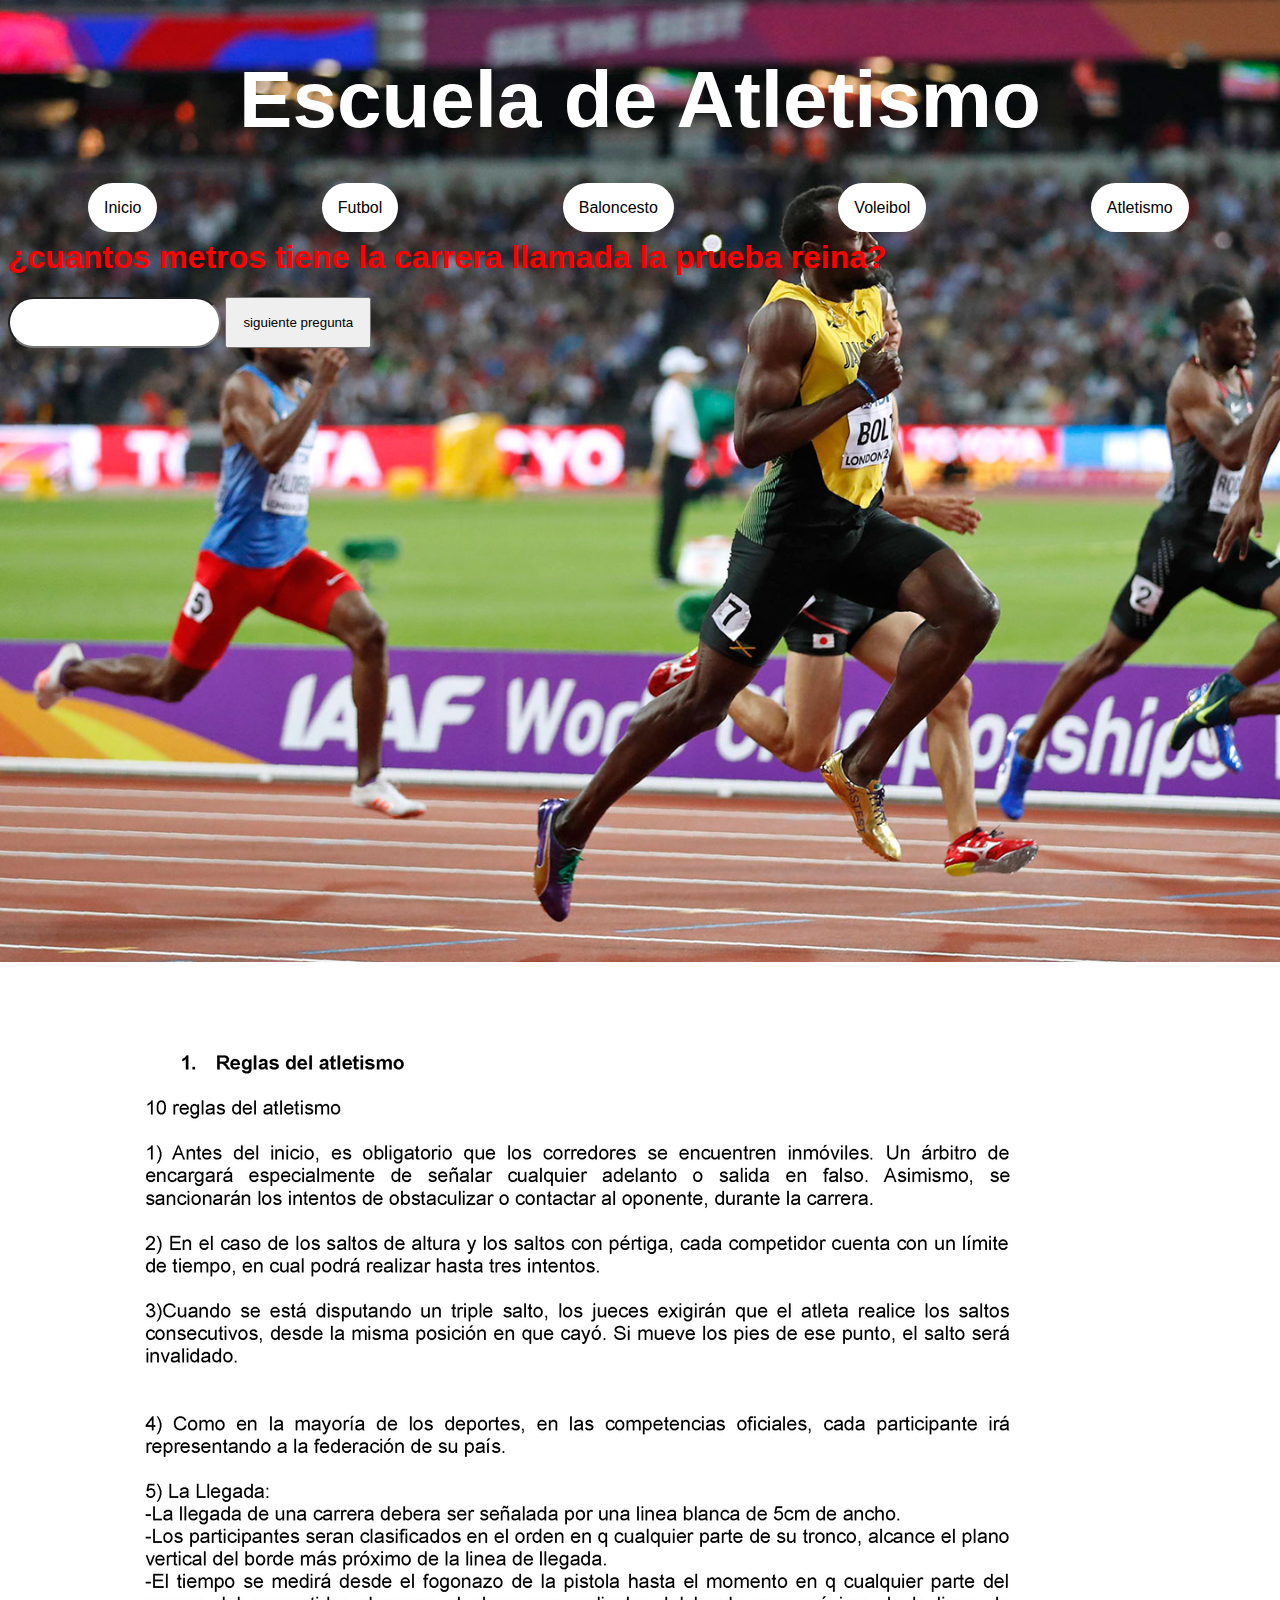
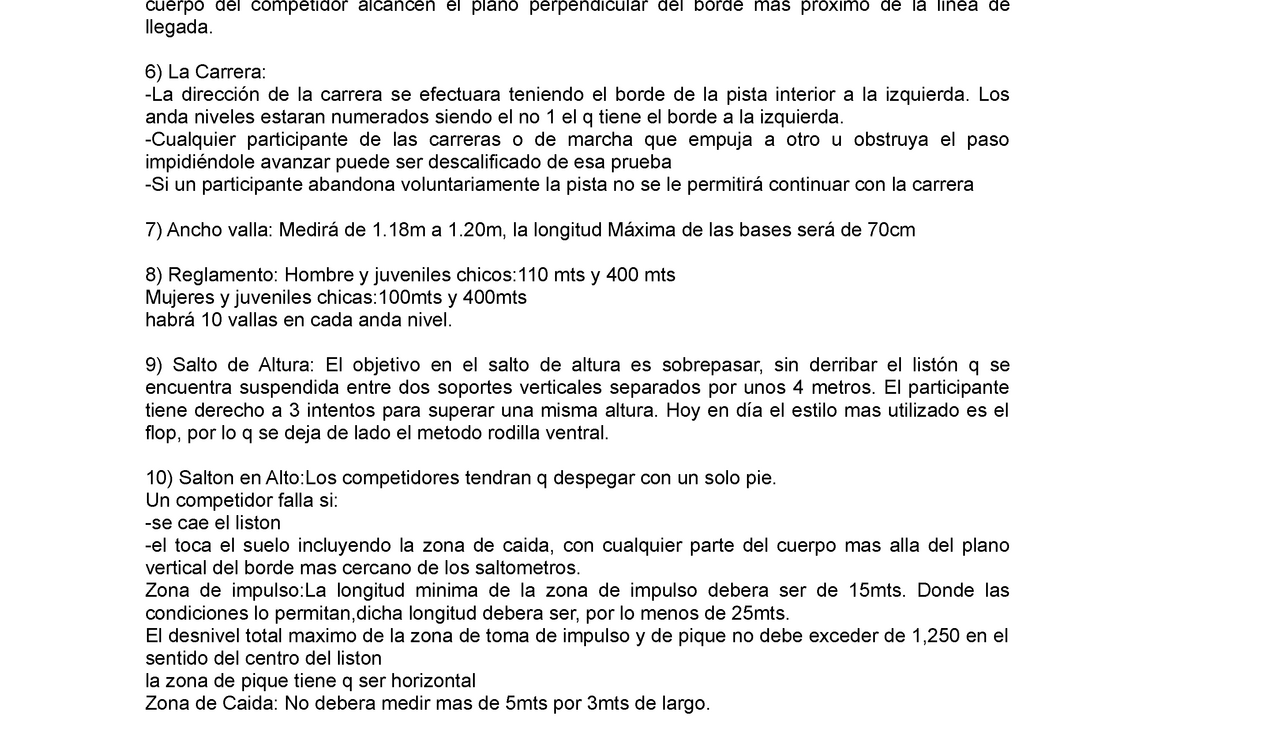
<file: atletismo.html>
<!DOCTYPE html>
<html lang="es">
<head>
    <meta charset="UTF-8">
    <meta http-equiv="X-UA-Compatible" content="IE=edge">
    <meta name="viewport" content="width=device-width, initial-scale=1.0">
    <link rel="stylesheet"href="style.css">
    <title>educacion fisica</title>
</head>
<body class="fondo-atletismo">
    <h1 class="titulo-atletismo">Escuela de Atletismo</h1>
    <nav class="menu-atletismo">
        <a href="index.html">Inicio</a>
        <a href="futbol.html">Futbol</a>
        <a href="baloncesto.html">Baloncesto</a>
        <a href="voleibol.html">Voleibol</a>
        <a href="atletismo.html">Atletismo</a>
    </nav>
    </div>
    <iframe class="video-atletismo" width="700" height="400" src="https://www.youtube.com/embed/-hryH9hVLZU" title="YouTube video player" frameborder="0" allow="accelerometer; autoplay; clipboard-write; encrypted-media; gyroscope; picture-in-picture; web-share" allowfullscreen></iframe>
    <img class="reglas-atletismo" src="imagenes/reatletismo.png">

     
    <h1 id="preg"></h1>
    <input type="text" id="dato">
    <button id="boton">siguiente pregunta</button>
    <p id="resolucion"></p>

    <script>

        var preguntas = [
            ['¿cuantos carriles tiene una pista de atletismo?', '8'],
            ['¿cual es el atleta mas rapido en toda la historia del atletismo en 100 y 200 mtrs?', 'usain bolt'],
            ['¿cuantos metros tiene la carrera llamada la prueba reina?', '100'],
            ['¿donde fueron las primeras olimpiadas?', 'atenas'],
            ['¿donde nacio el velocista usain bolt?', 'jamaica'],
        ],
        pregunta, respuesta,
        formuladas = 0,
        acertadas = 0,
        i;

        hazpregunta();



        document.getElementById('boton').addEventListener('click', function(){
            var entrada = document.getElementById('dato').value;
        
        if(entrada == respuesta){
            acertadas++;
        }

        if(formuladas < 5){
            hazpregunta();
        }

        else{
            muestraresultado();
        }
        });

        function hazpregunta(){
            var e;
            e = preguntas.splice( numaleat(0, preguntas.length-1), 1 );
            pregunta = e[0][0];
            respuesta = e[0][1];

            document.getElementById('preg').innerHTML = pregunta;
            document.getElementById('dato').value = '';
            formuladas++;

        }


        function muestraresultado(){
            var resultado;

            switch(acertadas){
                case 0:
                resultado = 'no has acertado una sola pregunta, toca estudiar :-/';
                break;
                case 1:
                resultado ='bueno, al menos has acertado una pregunta :-)';
                break;
                case 2:
                resultado =' solo dos preguntas acertadas de 5. toca mejorar.';
                break;
                case 3: 
                resultado ='no esta mal, 3/5 acertadas.';
                break;
                case 4:
                resultado ='muy bien, has acertado 4 preguntas :-)';
                break;
                case 5:
                resultado = '¡EXCELENTE, has acertado todas las preguntas!';
                break;

                }
            

            document.getElementById('resolucion').innerHTML = resultado;
        }


        function numaleat(min, max){
            return Math.floor( Math.random() * (max - min + 1)) + min;
        }
        
        </script>
        






    </body>
</file>
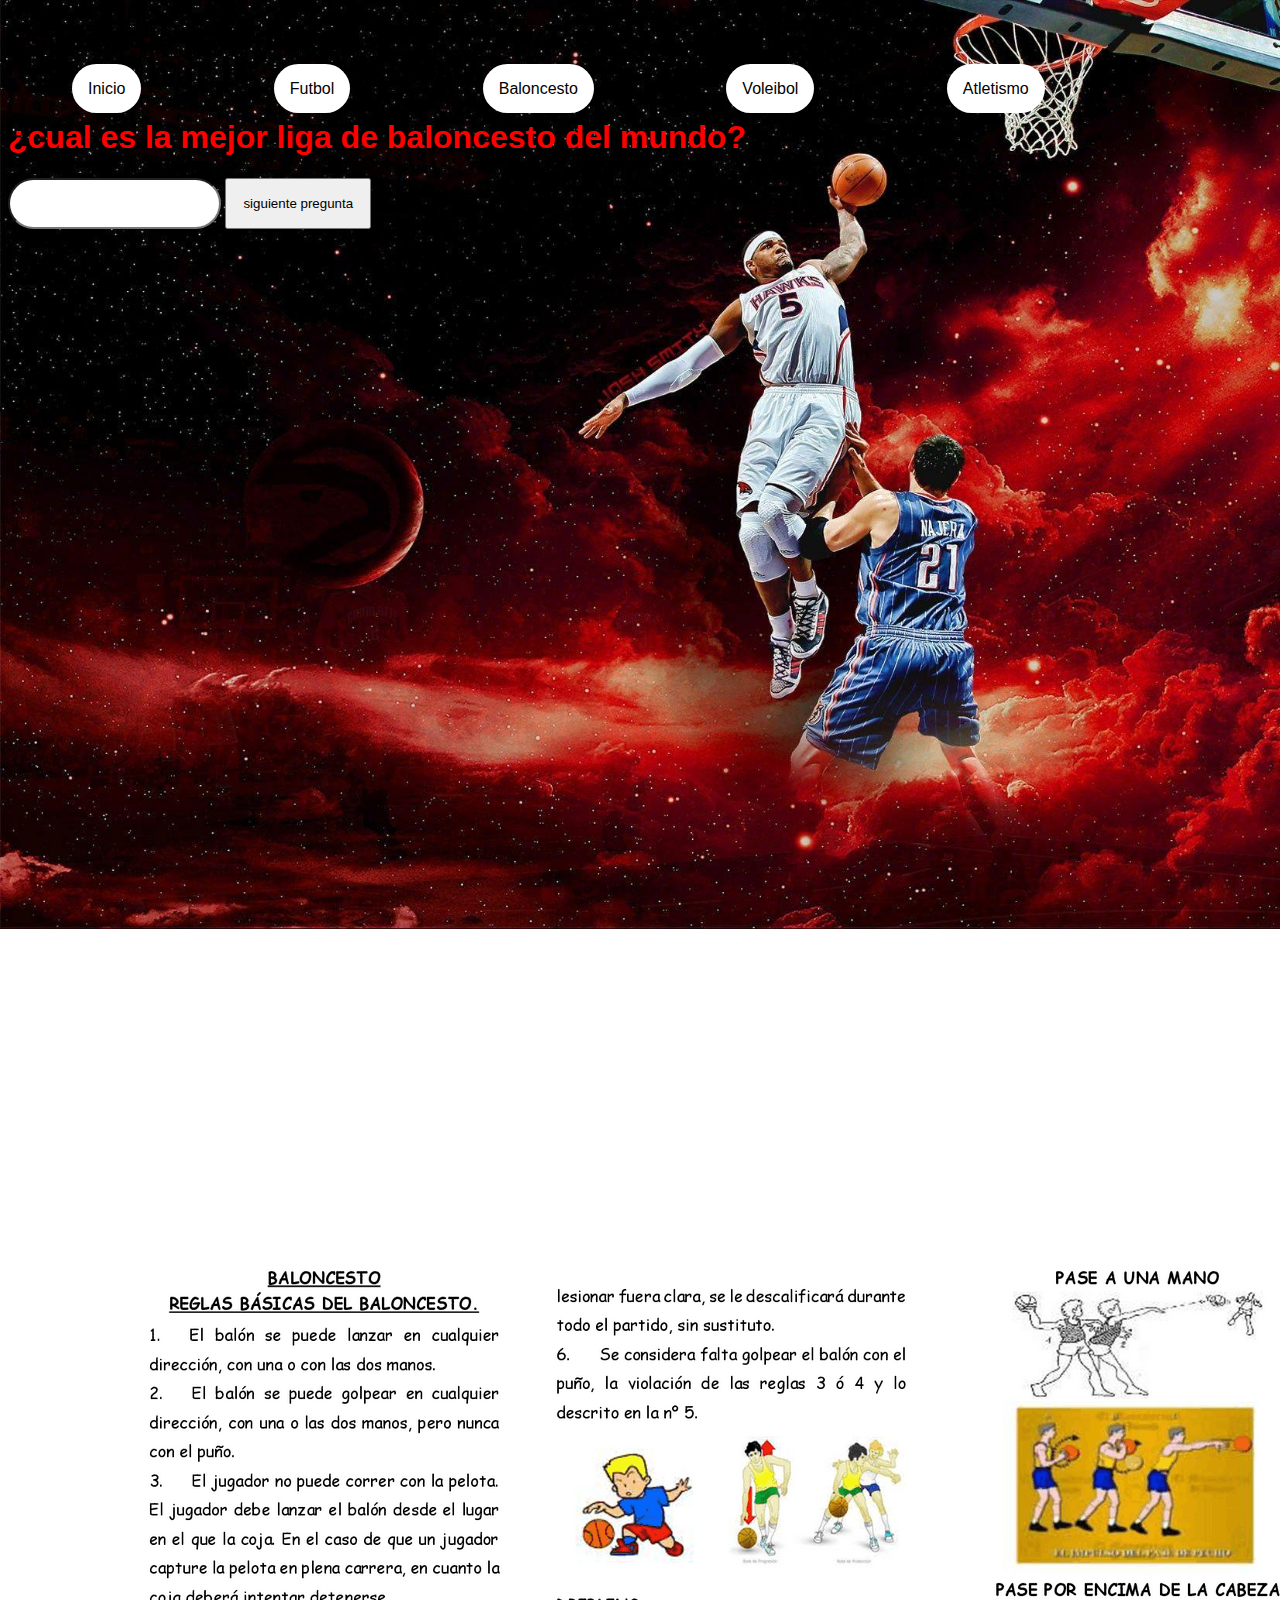
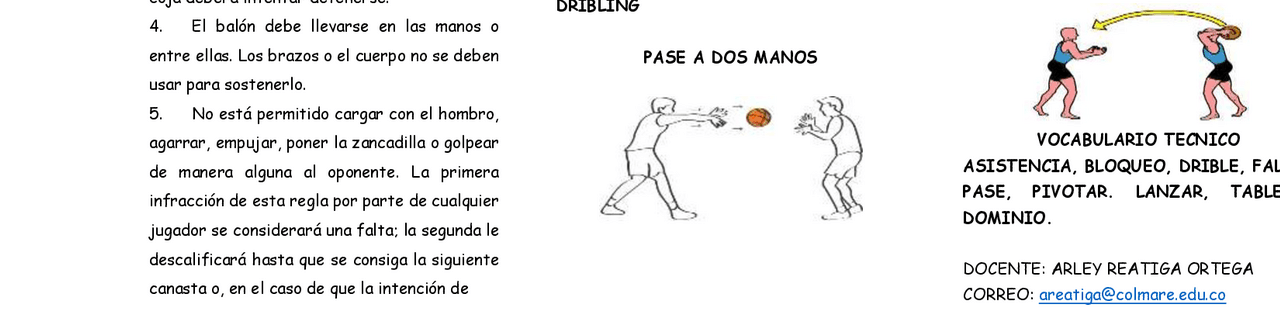
<file: baloncesto.html>
<!DOCTYPE html>
<html lang="es">
<head>
    <meta charset="UTF-8">
    <meta http-equiv="X-UA-Compatible" content="IE=edge">
    <meta name="viewport" content="width=device-width, initial-scale=1.0">
    <link rel="stylesheet"href="style.css">
    <title>educacion fisica</title>
</head>
<body class="fondo-baloncesto">
    <div id="primera seccion">
    <div id="barra navegacion">
    <h1>Escuela de Baloncesto</h1>
    
    
    <nav class="menu-baloncesto">
        <a href="index.html">Inicio</a>
        <a href="futbol.html">Futbol</a>
        <a href="baloncesto.html">Baloncesto</a>
        <a href="voleibol.html">Voleibol</a>
        <a href="atletismo.html">Atletismo</a>
    </nav>
    </div>
    </div>
    <iframe class="video-baloncesto" width="600" height="300" src="https://www.youtube.com/embed/Fp_8Na4oF2Y" title="YouTube video player" frameborder="0" allow="accelerometer; autoplay; clipboard-write; encrypted-media; gyroscope; picture-in-picture; web-share" allowfullscreen></iframe>
    <img class="reglas-baloncesto" src="imagenes/rebaloncesto.png">

     
    <h1 id="preg"></h1>
    <input type="text" id="dato">
    <button id="boton">siguiente pregunta</button>
    <p id="resolucion"></p>

    <script>

        var preguntas = [
            ['¿cual es la mejor liga de baloncesto del mundo?', 'nba'],
            ['¿cuantos jugadores juegan un partido de balonces?', '10'],
            ['¿cuantos cambios se pueden hacer en un partido de baloncesto?', 'ilimitado'],
            ['¿cuantos tiempos o periodos tiene un partido de balonces?', '4'],
            ['¿en que equipo y ciudad fue mas campeon michael jordan?', 'bulls de chicago'],
        ],
        pregunta, respuesta,
        formuladas = 0,
        acertadas = 0,
        i;

        hazpregunta();



        document.getElementById('boton').addEventListener('click', function(){
            var entrada = document.getElementById('dato').value;
        
        if(entrada == respuesta){
            acertadas++;
        }

        if(formuladas < 5){
            hazpregunta();
        }

        else{
            muestraresultado();
        }
        });

        function hazpregunta(){
            var e;
            e = preguntas.splice( numaleat(0, preguntas.length-1), 1 );
            pregunta = e[0][0];
            respuesta = e[0][1];

            document.getElementById('preg').innerHTML = pregunta;
            document.getElementById('dato').value = '';
            formuladas++;

        }


        function muestraresultado(){
            var resultado;

            switch(acertadas){
                case 0:
                resultado = 'no has acertado una sola pregunta, toca estudiar :-/';
                break;
                case 1:
                resultado ='bueno, al menos has acertado una pregunta :-)';
                break;
                case 2:
                resultado =' solo dos preguntas acertadas de 5. toca mejorar.';
                break;
                case 3: 
                resultado ='no esta mal, 3/5 acertadas.';
                break;
                case 4:
                resultado ='muy bien, has acertado 4 preguntas :-)';
                break;
                case 5:
                resultado = '¡EXCELENTE, has acertado todas las preguntas!';
                break;

                }
            

            document.getElementById('resolucion').innerHTML = resultado;
        }


        function numaleat(min, max){
            return Math.floor( Math.random() * (max - min + 1)) + min;
        }
        
        </script>
</file>
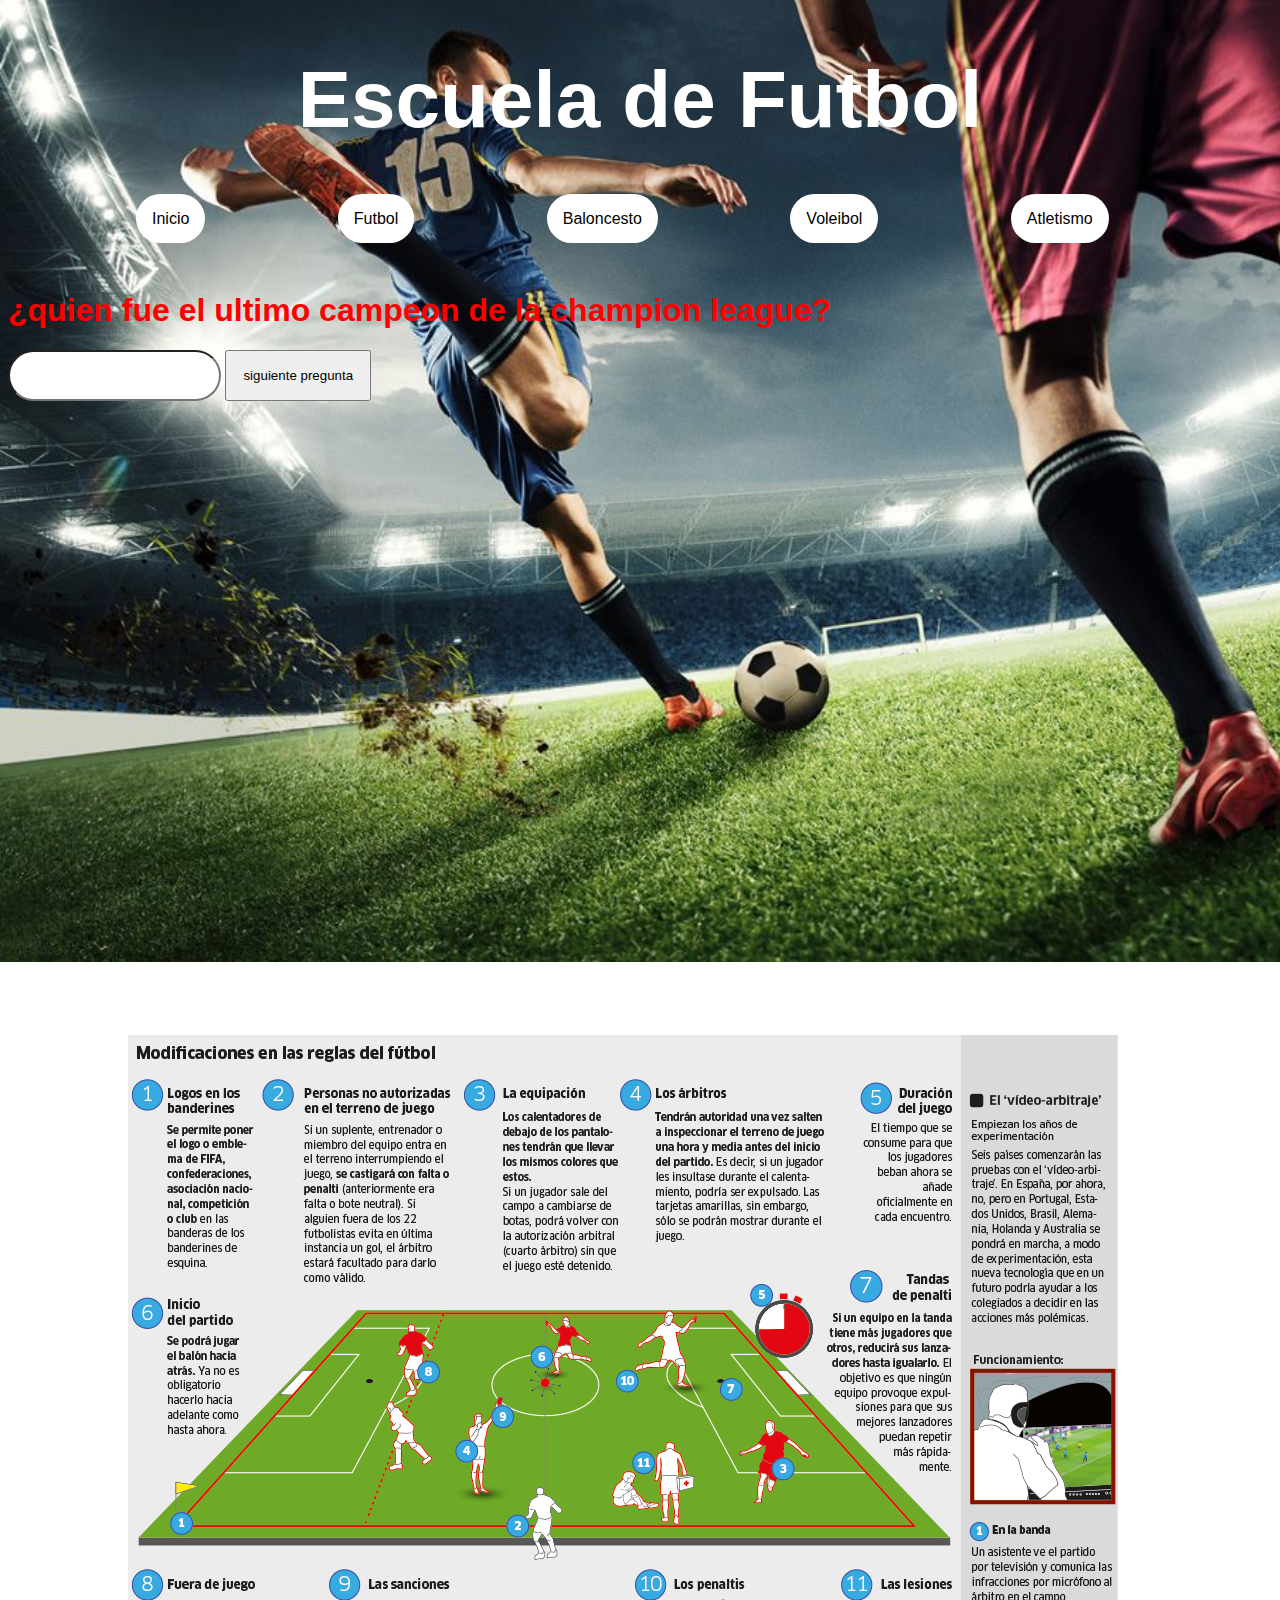
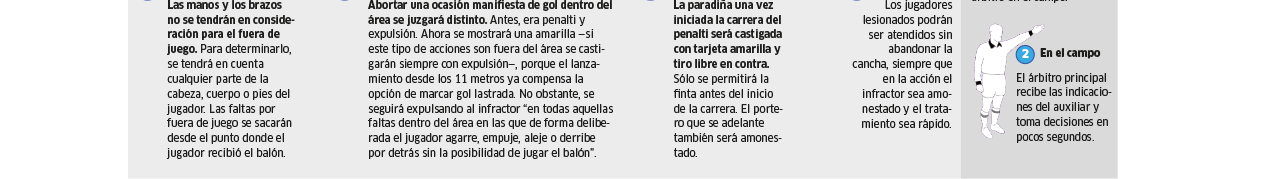
<file: futbol.html>
<!DOCTYPE html>
<html lang="es">
<head>
    <meta charset="UTF-8">
    <meta http-equiv="X-UA-Compatible" content="IE=edge">
    <meta name="viewport" content="width=device-width, initial-scale=1.0">
    <link rel="stylesheet"href="style.css">
    <title>educacion fisica</title>
</head>
<body class="fondo-futbol">
    <h1 class="titulo-futbol">Escuela de Futbol</h1>
    <div id="primera seccion">
    <div id="barra navegacion">
    
    
    <nav class="menu-futbol">
        <a href="index.html">Inicio</a>
        <a href="futbol.html">Futbol</a>
        <a href="baloncesto.html">Baloncesto</a>
        <a href="voleibol.html">Voleibol</a>
        <a href="atletismo.html">Atletismo</a>
    </nav>
    </div>

    </div>
    
    
    <iframe class="video-futbol" width="400" height="300" src="https://www.youtube.com/embed/-aj3RcOT9Q8" title="YouTube video player" frameborder="0" allow="accelerometer; autoplay; clipboard-write; encrypted-media; gyroscope; picture-in-picture; web-share" allowfullscreen></iframe>

    <img class="reglas-futbol" src="imagenes/reglas.jpeg">
    
    
    <h1 id="preg"></h1>
    <input type="text" id="dato">
    <button id="boton">siguiente pregunta</button>
    <p id="resolucion"></p>

    <script>

        var preguntas = [
            ['¿quien fue el ultimo campeon de la champion league?', 'real madrid'],
            ['¿donde fue el ultimo mundial de futbol?', 'qatar'],
            ['¿ultimo campeon del futbol colombiano?', 'pereira'],
            ['¿cuantos jugadores participan en un partido de futbol?', '22'],
            ['¿en que pais nacio el jugador lionel messi?', 'argentina'],
        ],
        pregunta, respuesta,
        formuladas = 0,
        acertadas = 0,
        i;

        hazpregunta();



        document.getElementById('boton').addEventListener('click', function(){
            var entrada = document.getElementById('dato').value;
        
        if(entrada == respuesta){
            acertadas++;
        }

        if(formuladas < 5){
            hazpregunta();
        }

        else{
            muestraresultado();
        }
        });

        function hazpregunta(){
            var e;
            e = preguntas.splice( numaleat(0, preguntas.length-1), 1 );
            pregunta = e[0][0];
            respuesta = e[0][1];

            document.getElementById('preg').innerHTML = pregunta;
            document.getElementById('dato').value = '';
            formuladas++;

        }


        function muestraresultado(){
            var resultado;

            switch(acertadas){
                case 0:
                resultado = 'no has acertado una sola pregunta, toca estudiar :-/';
                break;
                case 1:
                resultado ='bueno, al menos has acertado una pregunta :-)';
                break;
                case 2:
                resultado =' solo dos preguntas acertadas de 5. toca mejorar.';
                break;
                case 3: 
                resultado ='no esta mal, 3/5 acertadas.';
                break;
                case 4:
                resultado ='muy bien, has acertado 4 preguntas :-)';
                break;
                case 5:
                resultado = '¡EXCELENTE, has acertado todas las preguntas!';
                break;

                }
            

            document.getElementById('resolucion').innerHTML = resultado;
        }


        function numaleat(min, max){
            return Math.floor( Math.random() * (max - min + 1)) + min;
        }
        
        </script>
        
        

    </body>
</file>
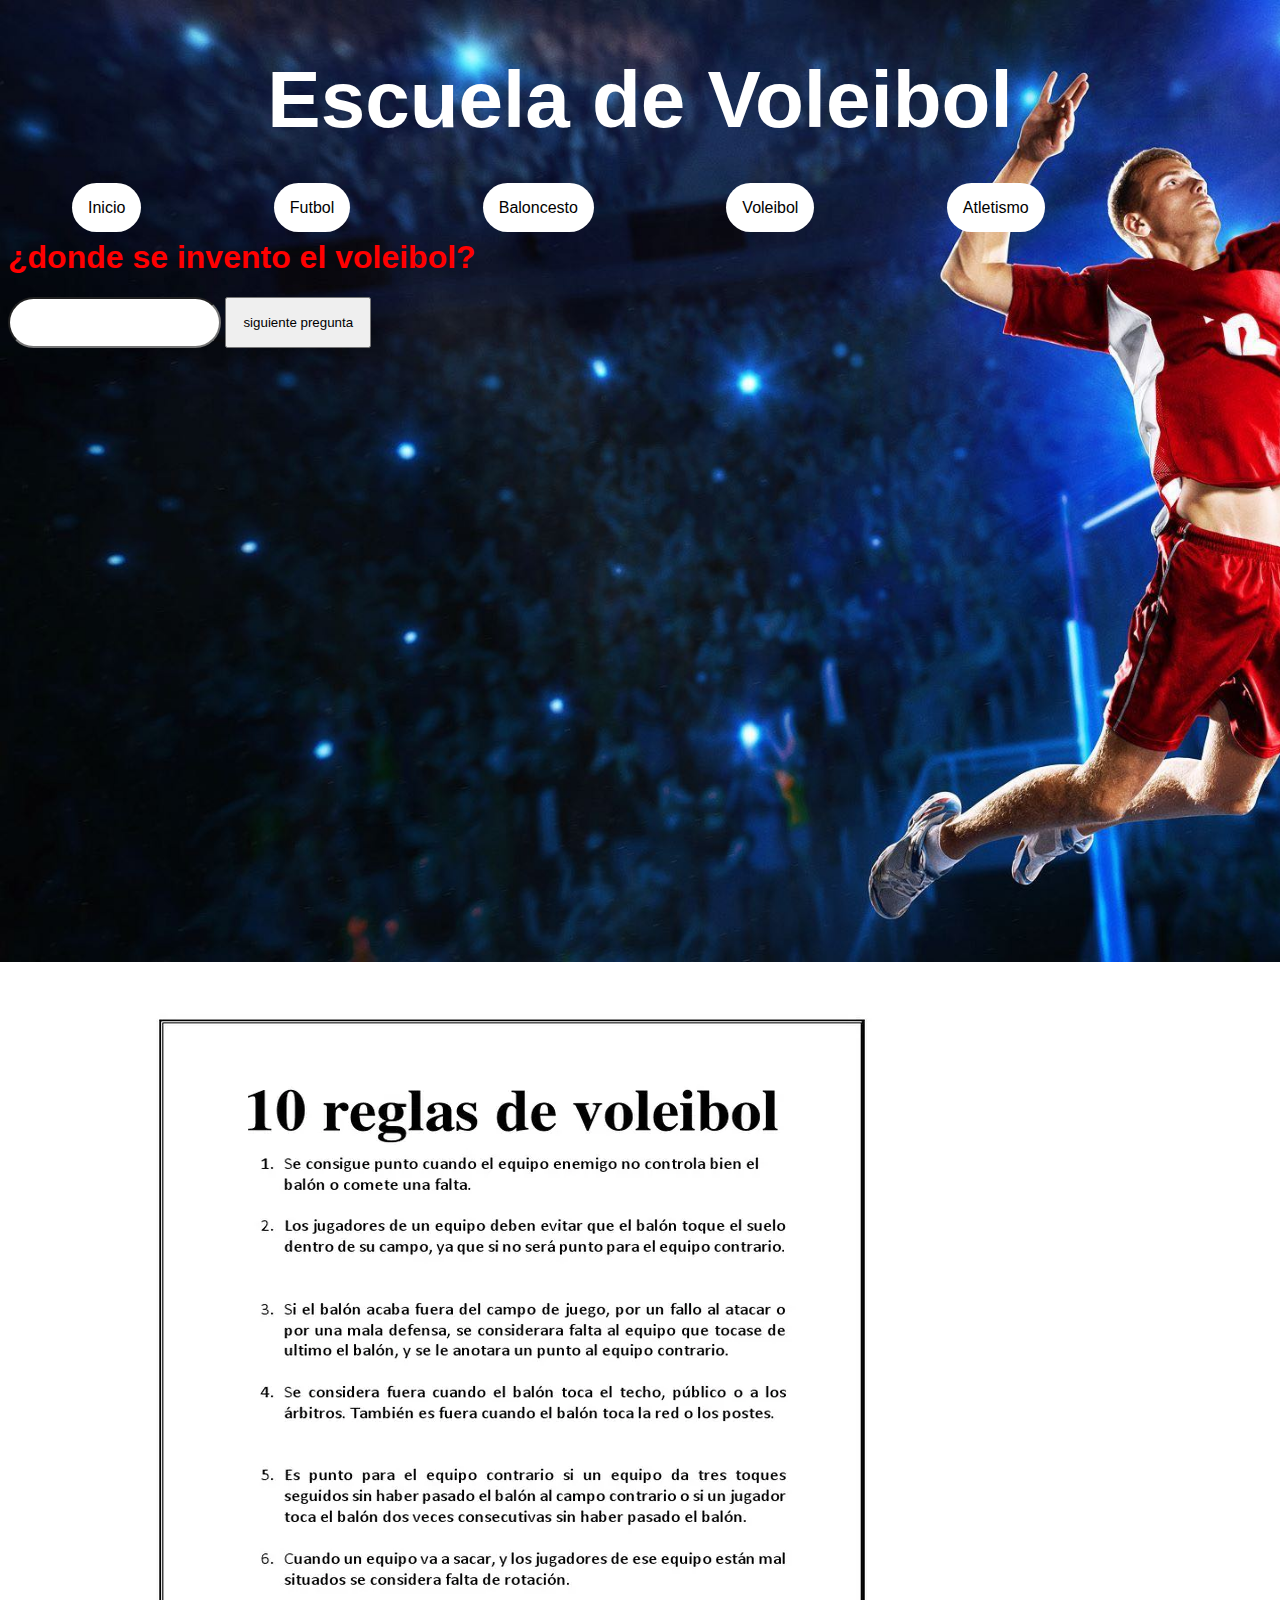
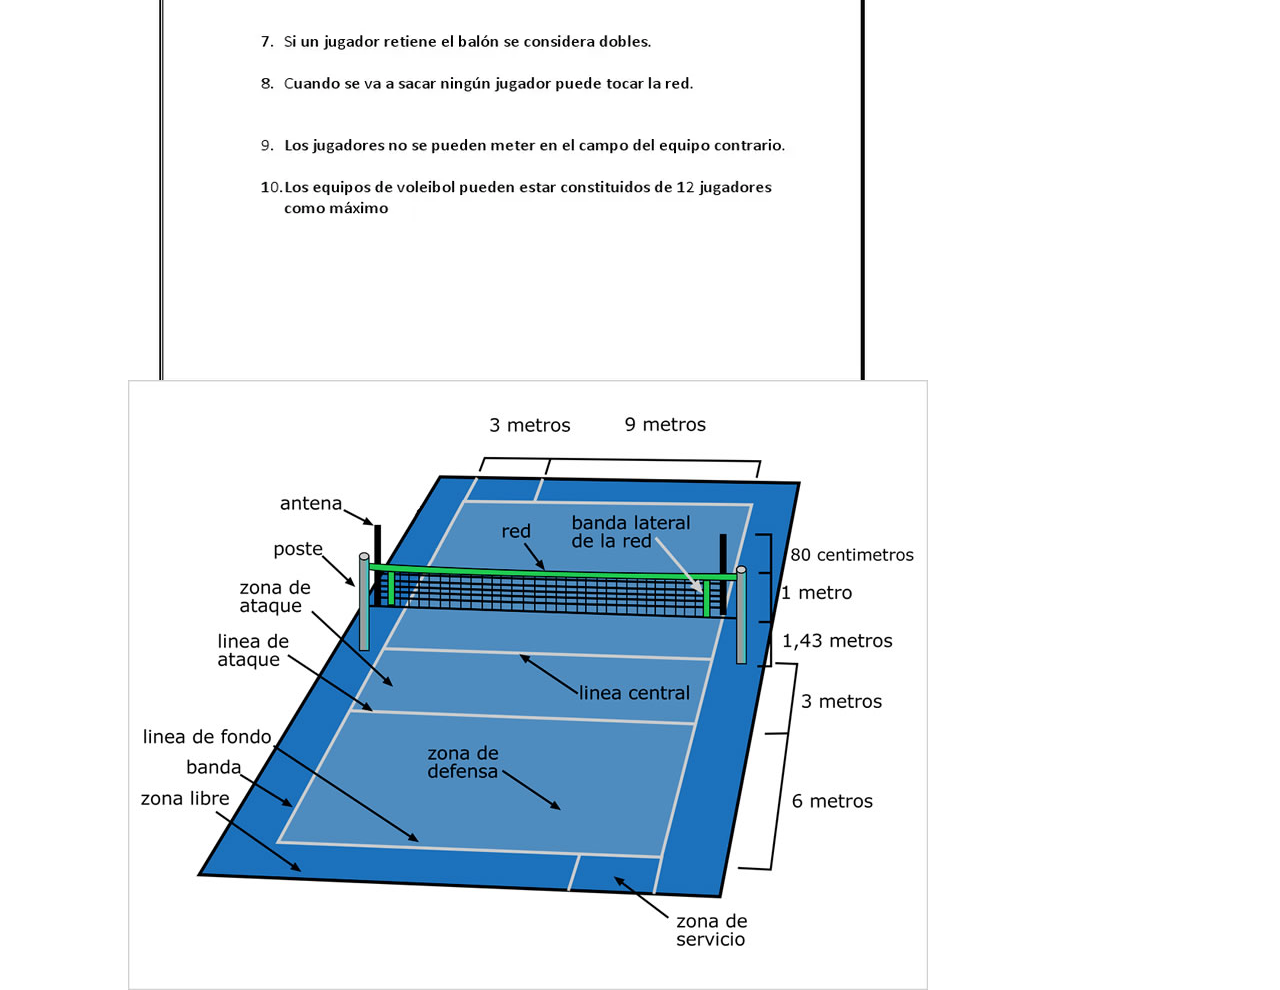
<file: voleibol.html>
<!DOCTYPE html>
<html lang="es">
<head>
    <meta charset="UTF-8">
    <meta http-equiv="X-UA-Compatible" content="IE=edge">
    <meta name="viewport" content="width=device-width, initial-scale=1.0">
    <link rel="stylesheet"href="style.css">
    <title>educacion fisica</title>
</head>
<body class="fondo-voleibol">
    <div id="primera seccion">
    <div id="barra navegacion">
        <h1 class="titulo-voleibol"> Escuela de Voleibol</h1>
    
    <nav class="menu-voleibol">
        <a href="Index.html">Inicio</a>
        <a href="Futbol.html">Futbol</a>
        <a href="Baloncesto.html">Baloncesto</a>
        <a href="Voleibol.html">Voleibol</a>
        <a href="Atletismo.html">Atletismo</a>
    </nav>
    </div>
    </div>
    <iframe class="video-voleibol" width="600" height="400" src="https://www.youtube.com/embed/T08dXv9vZqI" title="YouTube video player" frameborder="0" allow="accelerometer; autoplay; clipboard-write; encrypted-media; gyroscope; picture-in-picture; web-share" allowfullscreen></iframe>
    <img class="reglas-voleibol" src="imagenes/revoleibol.webp">
    <img class="cancha-voleibol" src="imagenes/cancha-voleibol.jpeg">




     
    <h1 id="preg"></h1>
    <input type="text" id="dato">
    <button id="boton">siguiente pregunta</button>
    <p id="resolucion"></p>

    <script>

        var preguntas = [
            ['¿cuantos jugadores participan en la cancha de voleibol?', '12'],
            ['¿cuantas veces se puede golpear el balon en voleibol?', '1'],
            ['¿cuantos arbitros pitan un partido de voleibol?', '4'],
            ['¿cuantos puntos se necesita para ganar un set?', '25'],
            ['¿donde se invento el voleibol?', 'atenas'],
        ],
        pregunta, respuesta,
        formuladas = 0,
        acertadas = 0,
        i;

        hazpregunta();



        document.getElementById('boton').addEventListener('click', function(){
            var entrada = document.getElementById('dato').value;
        
        if(entrada == respuesta){
            acertadas++;
        }

        if(formuladas < 5){
            hazpregunta();
        }

        else{
            muestraresultado();
        }
        });

        function hazpregunta(){
            var e;
            e = preguntas.splice( numaleat(0, preguntas.length-1), 1 );
            pregunta = e[0][0];
            respuesta = e[0][1];

            document.getElementById('preg').innerHTML = pregunta;
            document.getElementById('dato').value = '';
            formuladas++;

        }


        function muestraresultado(){
            var resultado;

            switch(acertadas){
                case 0:
                resultado = 'no has acertado una sola pregunta, toca estudiar :-/';
                break;
                case 1:
                resultado ='bueno, al menos has acertado una pregunta :-)';
                break;
                case 2:
                resultado =' solo dos preguntas acertadas de 5. toca mejorar.';
                break;
                case 3: 
                resultado ='no esta mal, 3/5 acertadas.';
                break;
                case 4:
                resultado ='muy bien, has acertado 4 preguntas :-)';
                break;
                case 5:
                resultado = '¡EXCELENTE, has acertado todas las preguntas!';
                break;

                }
            

            document.getElementById('resolucion').innerHTML = resultado;
        }


        function numaleat(min, max){
            return Math.floor( Math.random() * (max - min + 1)) + min;
        }
        
        </script>
        
</body>
</file>
<file: style.css>
body{
    box-sizing: border-box;
    margin: o;
    padding: 0;
    height: 100vh;
    font-family: noto sans, sans-serif;
    
}
/*comienza las clases reutilizables*/
.btn-azul{
    text-decoration: none;
    color: white;
    font-size: 0.8rem;
    font-family: 'montserrat', sans-serif;
    text-transform: uppercase;
    font-weight: 700;
    background-color: blue;
    padding: 1rem 2rem;
    display: inline-block;
    align-self: center;

}
.frase{
    text-align: center;
}
/*termina los reutilizables*/

#primera-seccion{
    background: linear-gradient(rgba(68,13,13,0.35),rgba(38,2,2,0.446)),url(imagenes/colegio3.jpeg) no-repeat center/cover;
    background-attachment: fixed;
    height: 100vh;
    color: white;
}
#barra-navegacion{
    display: flex;
    flex-direction: row;
    justify-content: space-between;
    margin: auto 5rem;
    padding-top: 2rem;
    padding-bottom: 2rem;
}
 #logo{
    margin:-150px;
 }
 nav>a{
text-decoration: none;
color: white;
padding-left: 1rem;
padding-right: 1rem;

 }
 nav>a:hover{
color: blue;
 }
 #primera-seccion-contenido{
    margin-top: 8rem;
    display: flex;
    flex-direction: column;
    text-align: center;

 }
 #primera-seccion-contenido>p{
text-transform: capitalize;
font-family: 'montserrat',sans-serif;
font-size: 1.5rem;
margin-bottom: 0.5rem;
font-weight: bold;

 }
 #primera-seccion-contenido>hr{
    width: 12rem;
    border-color: blue;
 }
 #primera-seccion-contenido>h1{
    font-family: 'montserrat',sans-serif;
    text-transform: uppercase;
    font-size: 4rem;
    font-weight: 700;
    margin-bottom: 2.5rem;
    
 }
 /*termina primera seccion*/

 /*comineza la segunda seccion*/

 #segunda-seccion{
    background-color: grey;
    min-height: 10rem;
    display: flex;
    flex-direction: column;
    justify-content: center;
    padding: 3rem;
 }
 /*termina segunda seccion*/
 /*comienza tercera seccion*/
 #terceraseccion{
    margin: auto;
    display: flex;
    flex-direction: column;
    width: 80%;
    padding-top: 5rem;
    padding-bottom: 5rem;

 }

#titulo{
    margin-bottom: 2rem;

}

#titulo > h2{
    text-transform: uppercase;
    text-align: center;
    font-family: 'montserrat',sans-serif;
    font-size: 3rem;
    font-weight: 700;
}

#titulo > hr{
    width: 4.5;
    border-color: blue;

}

#container-tercera-seccion{
    text-align: center;
    display: flex;
    flex-direction: row;

}

.img-tercera{
    padding-right: 1rem;
    padding-left: 1rem;
}

.img-tercera > h6{
    text-align: center;
    font-family: 'montserrat',sans-serif;
    font-size: 1.3rem;
    font-weight: 700;
    margin-bottom: 1rem;

}
.img-tercera > p{
margin-bottom: 2rem;
}
.img-tercera > img{
    max-width: 100%;
}
/*termina tercera seccion*/

/*comienza la cuarta seccion*/
#cuarta-seccion{
    background: linear-gradient(rgba(0,0,0,0.7),rgba(0,0,0.5)),url(imagenes/colegio3.jpeg) no-repeat center/cover;
    background-attachment: fixed;
    height: 100vh;
    color: white;
    display: flex;
    flex-direction: column;
}

#contenedor{
    width: 80%;
    margin: auto;
    display: flex;
    flex-direction: row;

}

.mitad{
    width: 50%;
}

#cuarta-seccion-derecha > h3{
    text-transform: uppercase;
    font-family: 'montserrat',sans-serif;
    font-size: 2.5rem;
    font-weight: 700;
    margin-bottom: 1rem;

}
#cuarta-seccion-derecha > hr{
    width: 4.5rem;
    border-color: blue;
    margin-left: o;
    margin-bottom: 3rem;
}

#cuarta-seccion-derecha >p{
    margin-bottom: 4rem;
}
/*termina cuarta seccion*/

/*empieza quinta seccion*/

#quinta-seccion{
    width: 80%;
    margin: auto;
    display: flex;
    flex-direction: row;
    align-items: center;
    padding-top: 5rem;
    padding-bottom: 5rem;
}

#quinta-seccion-izquierda{
flex: 1;
}

#quinta-seccion-izquierda > h3{
    text-transform: uppercase;
    font-family: 'montserrat', sans-serif;
    font-size: 2.5rem;
    font-weight: 700;
    margin-bottom: 1.5rem;
}

#quinta-seccion-izquierda >p{
    margin-bottom: 4rem;
}

#quinta-seccion-derecha{
    flex: 2;
    display: grid;
    grid-template-columns: repeat(2.1fr);
    gap: 15px 10px;
    justify-items: center;
    align-items: center;
}

#quinta-seccion-derecha > img{
    max-width: 100%;
}
#quinta-seccion-derecha > hr{
    width: 4.5rem;
    border-color: blue;
    margin-left: 0;
    margin-bottom: 3rem;

}
/*acabamos quinta seccion*/
/*empezamos footer*/
footer{
    background-color: black;
    color: white;
    padding-top: 1.2;
    padding-bottom: 1.2rem;
    display: flex;
    flex-direction: column;
    text-align: center;
}
.menu-atletismo a{
    color: black;
    background-color: white;
    color: black;
    padding : 1rem;
    border-radius: 2rem;
    margin : 5rem;
}
.menu-baloncesto a{
    color: black;
    background-color: white;
    color: black;
    padding : 1rem;
    border-radius: 2rem;
    margin : 4rem;
}
.menu-futbol a{
    background-color: white;
    color: black;
    padding : 1rem;
    border-radius: 2rem;
    margin : 4rem;
}

.menu-futbol{
    margin : 4rem ;
    
}
.menu-voleibol a{
    color: black;
    background-color: white;
    color: black;
    padding : 1rem;
    border-radius: 2rem;
    margin : 4rem;
}
#logo{
    position: absolute;
    right: 11.5%;
    top: 17%;
    background-color: transparent;
}

.menu-principal a {
    background-color: white;
    color: black;
    padding : 1rem;
    border-radius: 2rem;
    margin : 4rem;
}
.fondo-futbol{
    background-image: url(imagenes/futbol2.jpeg);
    background-size: cover;
    background-repeat: no-repeat;
}
.fondo-atletismo{
    background-image: url("./imagenes/atletismo3.jpeg");
    background-size: cover;
    background-repeat: no-repeat;
}
.fondo-baloncesto{
    background-image: url(imagenes/baloncesto.jpeg);
    background-size: cover;
    background-repeat: no-repeat;
    
    width: 100vw;
}
.fondo-voleibol{
    background-image: url(imagenes/voleibol4.jpeg);
    background-size: cover;
    background-repeat: no-repeat;
}
.video-futbol{
    position: absolute;
    left: 30%;
    top: 50%;
}
.titulo-futbol,.titulo-atletismo,.titulo-voleibol{
    color: white;
    text-align: center;
    font-size: 5rem;
}
.reglas-futbol{
    position: absolute;
    top: 115%;
    left: 10%;
}
.video-baloncesto{
    position: absolute;
    left: 5%;
    top: 70%;
}
.reglas-baloncesto{
    position: absolute;
    top: 140%;
    left: 10%;
}
.video-voleibol{
    position: absolute;
    left: 20%;
    top: 50%;
}
.reglas-voleibol{
    position: absolute;
    top: 110%;
    left: 10%;
}
.cancha-voleibol{
    position: absolute;
    top: 220%;
    left: 10%;
}
.video-atletismo{
    position: absolute;
    left: 30%;
    top: 40%;
}
.reglas-atletismo{
    position: absolute;
    top: 115%;
    left: 10%;
}

#preg{
    color: red;
    
}
#dato{
    border-radius: 2rem;
    padding : 1rem;
}
 
#boton{
    padding : 1rem;
}

#resolucion{
    color: yellow;
    padding : 1rem;
}
</file>
